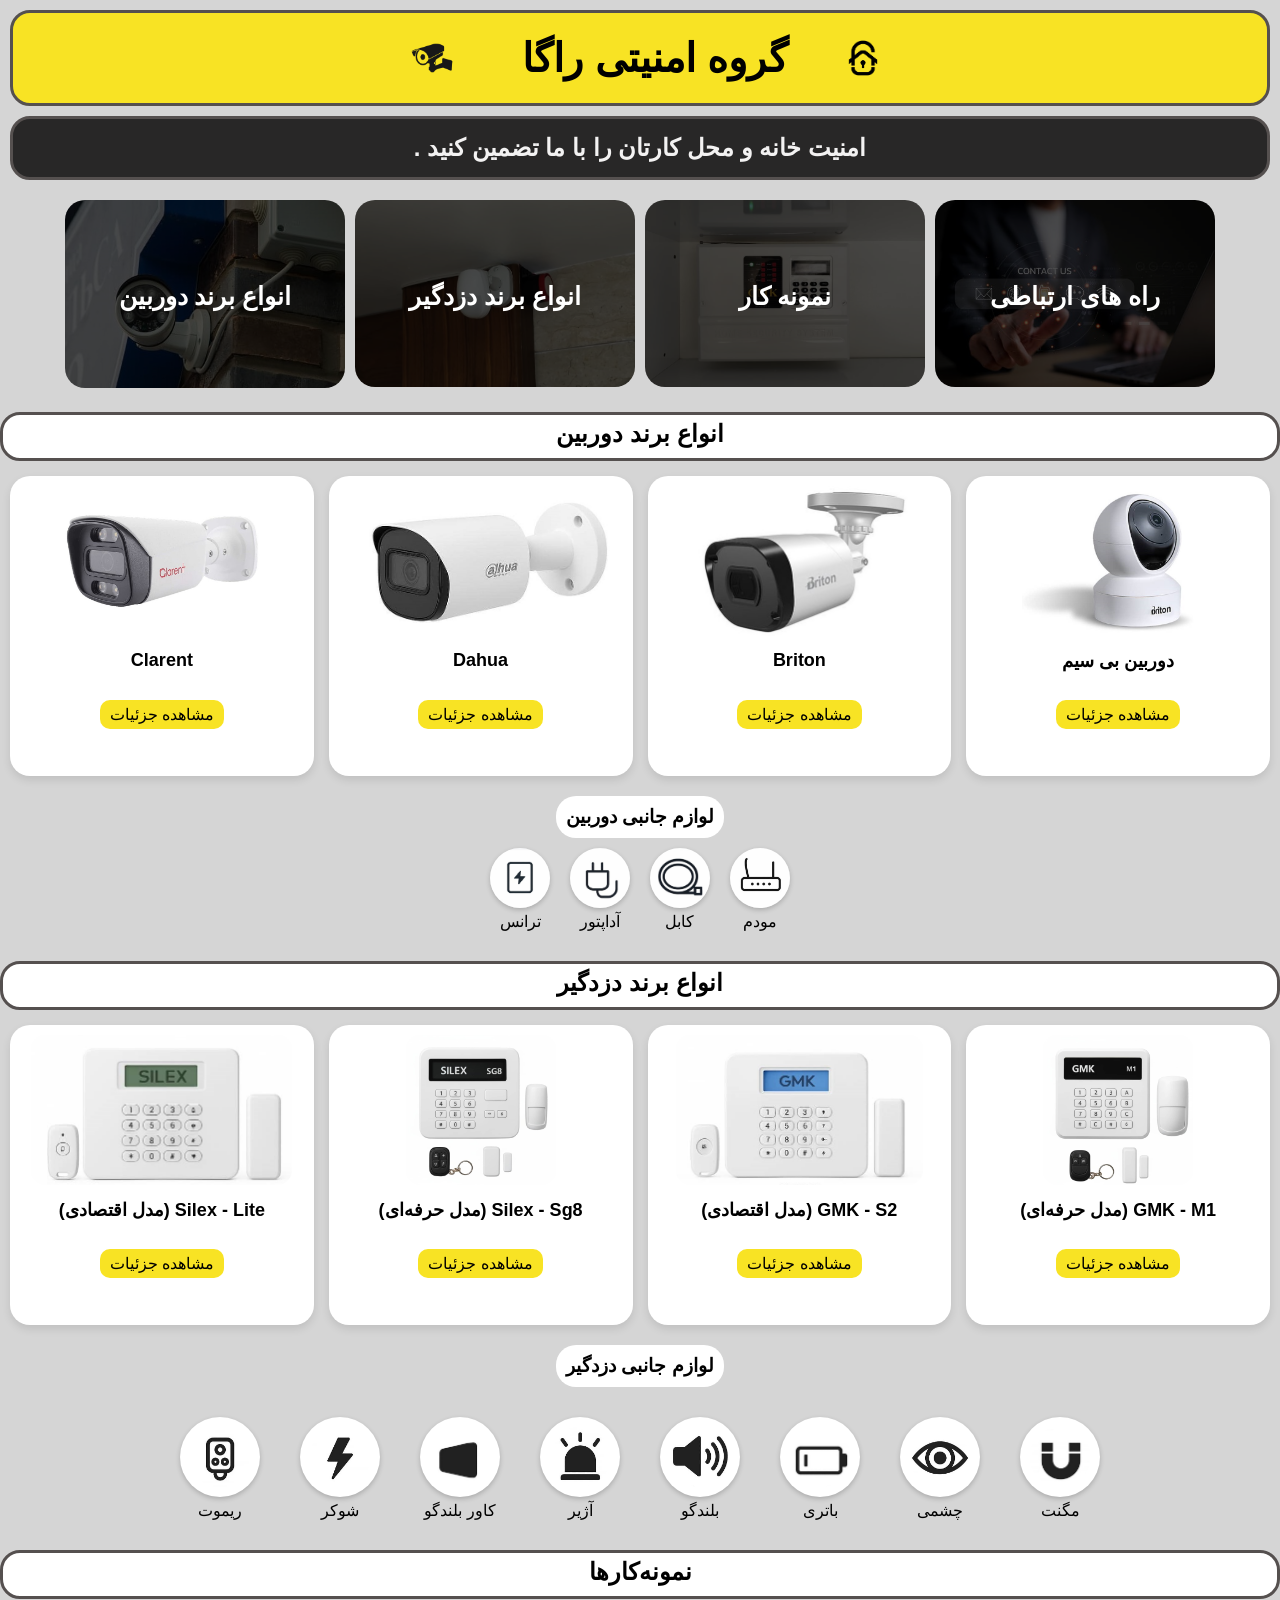
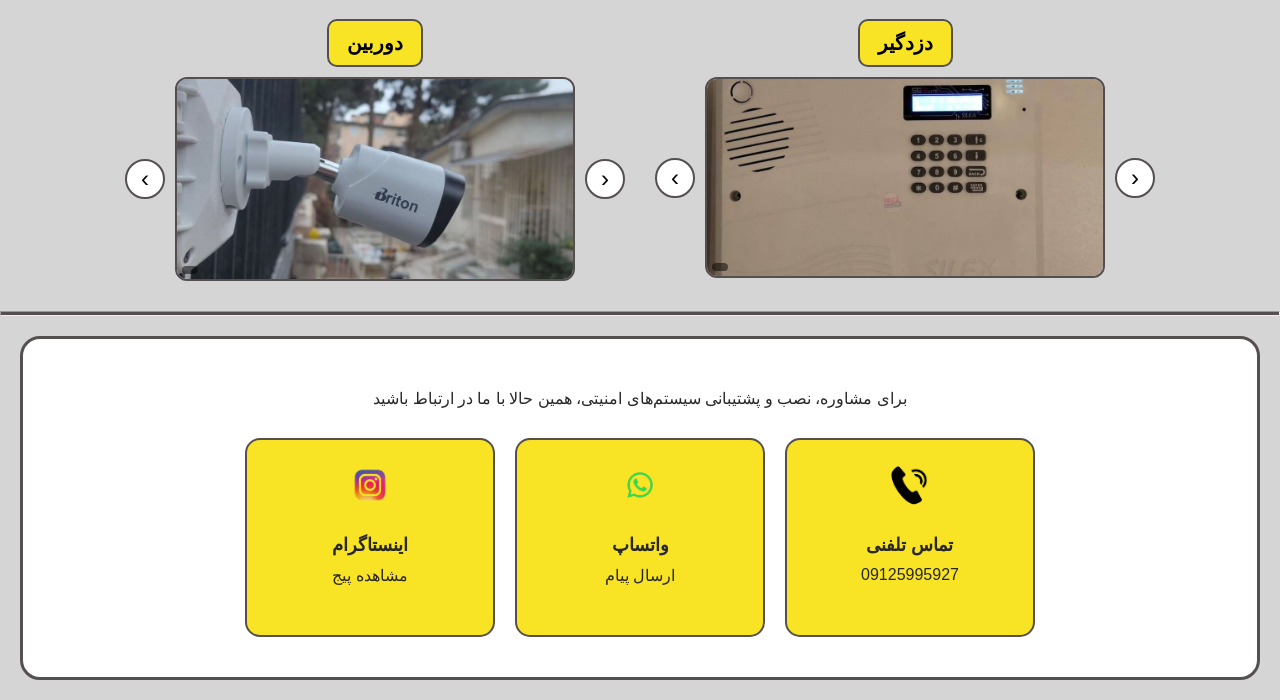
<file: index.html>
<!DOCTYPE html>
<html lang="fa" dir="rtl">

<head>

    <meta charset="UTF-8">

    <meta name="viewport" content="width=device-width, initial-scale=1.0">

    <title>Raga CCTV | Raga Security System | گروه امنیتی راگا</title>

    <meta name="description"
        content="Raga CCTV | گروه امنیتی راگا، سیستم‌های امنیتی، دوربین مداربسته، دزدگیر و تجهیزات حفاظتی.">

    <meta name="robots" content="index, follow">

    <link rel="canonical" href="https://ragacctv.ir/">

    <link rel="stylesheet" href="css/styles.css">


    <!-- Open Graph -->

    <meta property="og:title"
        content="Raga CCTV | گروه امنیتی راگا">

    <meta property="og:description"
        content="Raga CCTV | سیستم‌های امنیتی، دوربین مداربسته، دزدگیر و تجهیزات حفاظتی">

    <meta property="og:url"
        content="https://ragacctv.ir/">

    <meta property="og:type"
        content="website">


    <!-- معرفی برند به موتورهای جستجو -->

    <script type="application/ld+json">
    {
        "@context": "https://schema.org",
        "@type": "Organization",
        "name": "Raga CCTV",
        "alternateName": "گروه امنیتی راگا",
        "url": "https://ragacctv.ir/"
    }
    </script>

</head>


<body>


<header>

    <img class="logo left-logo"
         src="img/alarm.png"
         alt="دزدگیر">

    <h1>گروه امنیتی راگا</h1>

    <img class="logo right-logo"
         src="img/cam.png"
         alt="دوربین">

</header>



<section class="intro">

    <h2>امنیت خانه و محل کارتان را با ما تضمین کنید .</h2>

</section>



<section class="menu">

    <div class="menu-item">

        <img src="img/contactus.jpg"
             alt="با ما تماس بگیرید">

        <a href="#contactus"
           class="overlay-text">
            راه های ارتباطی
        </a>

    </div>


    <div class="menu-item">

        <img src="img/samplemenue.jpg"
             alt="نمونه کار">

        <a href="#worksample"
           class="overlay-text">
            نمونه کار
        </a>

    </div>


    <div class="menu-item">

        <img src="img/alarm.jpg"
             alt="دزدگیر">

        <a href="#alarmtype"
           class="overlay-text">
            انواع برند دزدگیر
        </a>

    </div>


    <div class="menu-item">

        <img src="img/anothercam.jpeg"
             alt="دوربین">

        <a href="#camtype"
           class="overlay-text">
            انواع برند دوربین
        </a>

    </div>

</section>



<section id="camtype">

    <h2 class="section-title">
        انواع برند دوربین
    </h2>


    <div class="products">


        <div class="card">

            <img src="img/babycam.jpeg"
                 alt="دوربین بی سیم">

            <h3>دوربین بی سیم</h3>

            <a href="cameras.html#wireless"
               class="btn">
                مشاهده جزئیات
            </a>

        </div>


        <div class="card">

            <img src="img/briton.jpeg"
                 alt="Briton">

            <h3>Briton</h3>

            <a href="cameras.html#briton"
               class="btn">
                مشاهده جزئیات
            </a>

        </div>


        <div class="card">

            <img src="img/dahua.jpeg"
                 alt="Dahua">

            <h3>Dahua</h3>

            <a href="cameras.html#dahua"
               class="btn">
                مشاهده جزئیات
            </a>

        </div>


        <div class="card">

            <img src="img/clarent.jpeg"
                 alt="Clarent">

            <h3>Clarent</h3>

            <a href="cameras.html#clarent"
               class="btn">
                مشاهده جزئیات
            </a>

        </div>

    </div>



    <h3 class="accessories-title">
        لوازم جانبی دوربین
    </h3>


    <div class="accessories">


        <div class="accessory">

            <img src="img/modem.jpeg"
                 alt="مودم">

            <p>مودم</p>

        </div>


        <div class="accessory">

            <img src="img/cable.jpeg"
                 alt="کابل">

            <p>کابل</p>

        </div>


        <div class="accessory">

            <img src="img/adaptor.jpeg"
                 alt="آداپتور">

            <p>آداپتور</p>

        </div>


        <div class="accessory">

            <img src="img/trans.jpeg"
                 alt="ترانس">

            <p>ترانس</p>

        </div>

    </div>

</section>



<section id="alarmtype">

    <h2 class="section-title">
        انواع برند دزدگیر
    </h2>


    <div class="products">


        <div class="card">

            <img src="img/gmkm1.jpeg"
                 alt="GMK M1">

            <h3>
                GMK - M1 (مدل حرفه‌ای)
            </h3>

            <a href="alarms.html#m1"
               class="btn">
                مشاهده جزئیات
            </a>

        </div>


        <div class="card">

            <img src="img/gmks2.jpeg"
                 alt="GMK S2">

            <h3>
                GMK - S2 (مدل اقتصادی)
            </h3>

            <a href="alarms.html#s2"
               class="btn">
                مشاهده جزئیات
            </a>

        </div>


        <div class="card">

            <img src="img/silexsg8.jpeg"
                 alt="Silex Lite">

            <h3>
                Silex - Sg8 (مدل حرفه‌ای)
            </h3>

            <a href="alarms.html#pro"
               class="btn">
                مشاهده جزئیات
            </a>

        </div>


        <div class="card">

            <img src="img/silexlite.jpeg"
                 alt="Silex Sg8">

            <h3>
                Silex - Lite (مدل اقتصادی)
            </h3>

            <a href="alarms.html#lite"
               class="btn">
                مشاهده جزئیات
            </a>

        </div>

    </div>



    <h3 class="accessories-title">
        لوازم جانبی دزدگیر
    </h3>


    <div class="alarm-accessories">


        <div class="accessory">

            <img src="img/magal.jpeg"
                 alt="مگنت">

            <p>مگنت</p>

        </div>


        <div class="accessory">

            <img src="img/eyeal.jpeg"
                 alt="چشمی">

            <p>چشمی</p>

        </div>


        <div class="accessory">

            <img src="img/batal.jpeg"
                 alt="باتری">

            <p>باتری</p>

        </div>


        <div class="accessory">

            <img src="img/speakal.jpeg"
                 alt="بلندگو">

            <p>بلندگو</p>

        </div>


        <div class="accessory">

            <img src="img/alal.jpeg"
                 alt="آژیر">

            <p>آژیر</p>

        </div>


        <div class="accessory">

            <img src="img/coval.jpeg"
                 alt="کاور بلندگو">

            <p>کاور بلندگو</p>

        </div>


        <div class="accessory">

            <img src="img/shockal.jpeg"
                 alt="شوکر">

            <p>شوکر</p>

        </div>


        <div class="accessory">

            <img src="img/remoteal.jpeg"
                 alt="ریموت">

            <p>ریموت</p>

        </div>

    </div>

</section>



<section id="worksample"
         class="portfolio">


    <h2 class="section-title">
        نمونه‌کارها
    </h2>



    <div class="row">


        <!-- ستون چپ: دزدگیر -->

        <div class="column">


            <div class="filters">

                <button class="filter-btn is-active"
                        data-filter="alarm">

                    دزدگیر

                </button>

            </div>



            <div class="carousel"
                 id="alarm-carousel">


                <button class="nav prev">
                    ‹
                </button>



                <div class="stage">

                    <img id="alarm-image"
                         src=""
                         alt="دزدگیر">

                    <div class="caption"
                         id="alarm-caption">
                    </div>

                </div>



                <button class="nav next">
                    ›
                </button>


            </div>

        </div>





        <!-- ستون راست: دوربین -->

        <div class="column">


            <div class="filters">

                <button class="filter-btn is-active"
                        data-filter="camera">

                    دوربین

                </button>

            </div>



            <div class="carousel"
                 id="camera-carousel">


                <button class="nav prev">
                    ‹
                </button>



                <div class="stage">

                    <img id="camera-image"
                         src=""
                         alt="دوربین">

                    <div class="caption"
                         id="camera-caption">
                    </div>

                </div>



                <button class="nav next">
                    ›
                </button>


            </div>

        </div>


    </div>

</section>



<hr>



<section id="contactus">


    <p>
        برای مشاوره، نصب و پشتیبانی سیستم‌های امنیتی، همین حالا با ما در ارتباط باشید
    </p>



    <div class="contact-cards">


        <div class="contact-card">

            <a href="tel:09125995927">

                <img src="img/download.png"
                     alt="تلفن">

                <h3>
                    تماس تلفنی
                </h3>

                <p>
                    09125995927
                </p>

            </a>

        </div>



        <div class="contact-card">

            <a href="https://wa.me/989125995267"
               target="_blank"
               rel="noopener noreferrer">

                <img src="img/wassaplogo-removebg-preview.png"
                     alt="Whatsapp">

                <h3>
                    واتساپ
                </h3>

                <p>
                    ارسال پیام
                </p>

            </a>

        </div>



        <div class="contact-card">

            <a href="https://instagram.com/cctv.raga"
               target="_blank"
               rel="noopener noreferrer">

                <img src="img/instalogo-removebg-preview.png"
                     alt="Instagram">

                <h3>
                    اینستاگرام
                </h3>

                <p>
                    مشاهده پیج
                </p>

            </a>

        </div>


    </div>

</section>



<script src="js/portfolio.js"></script>

</body>

</html>
</file>
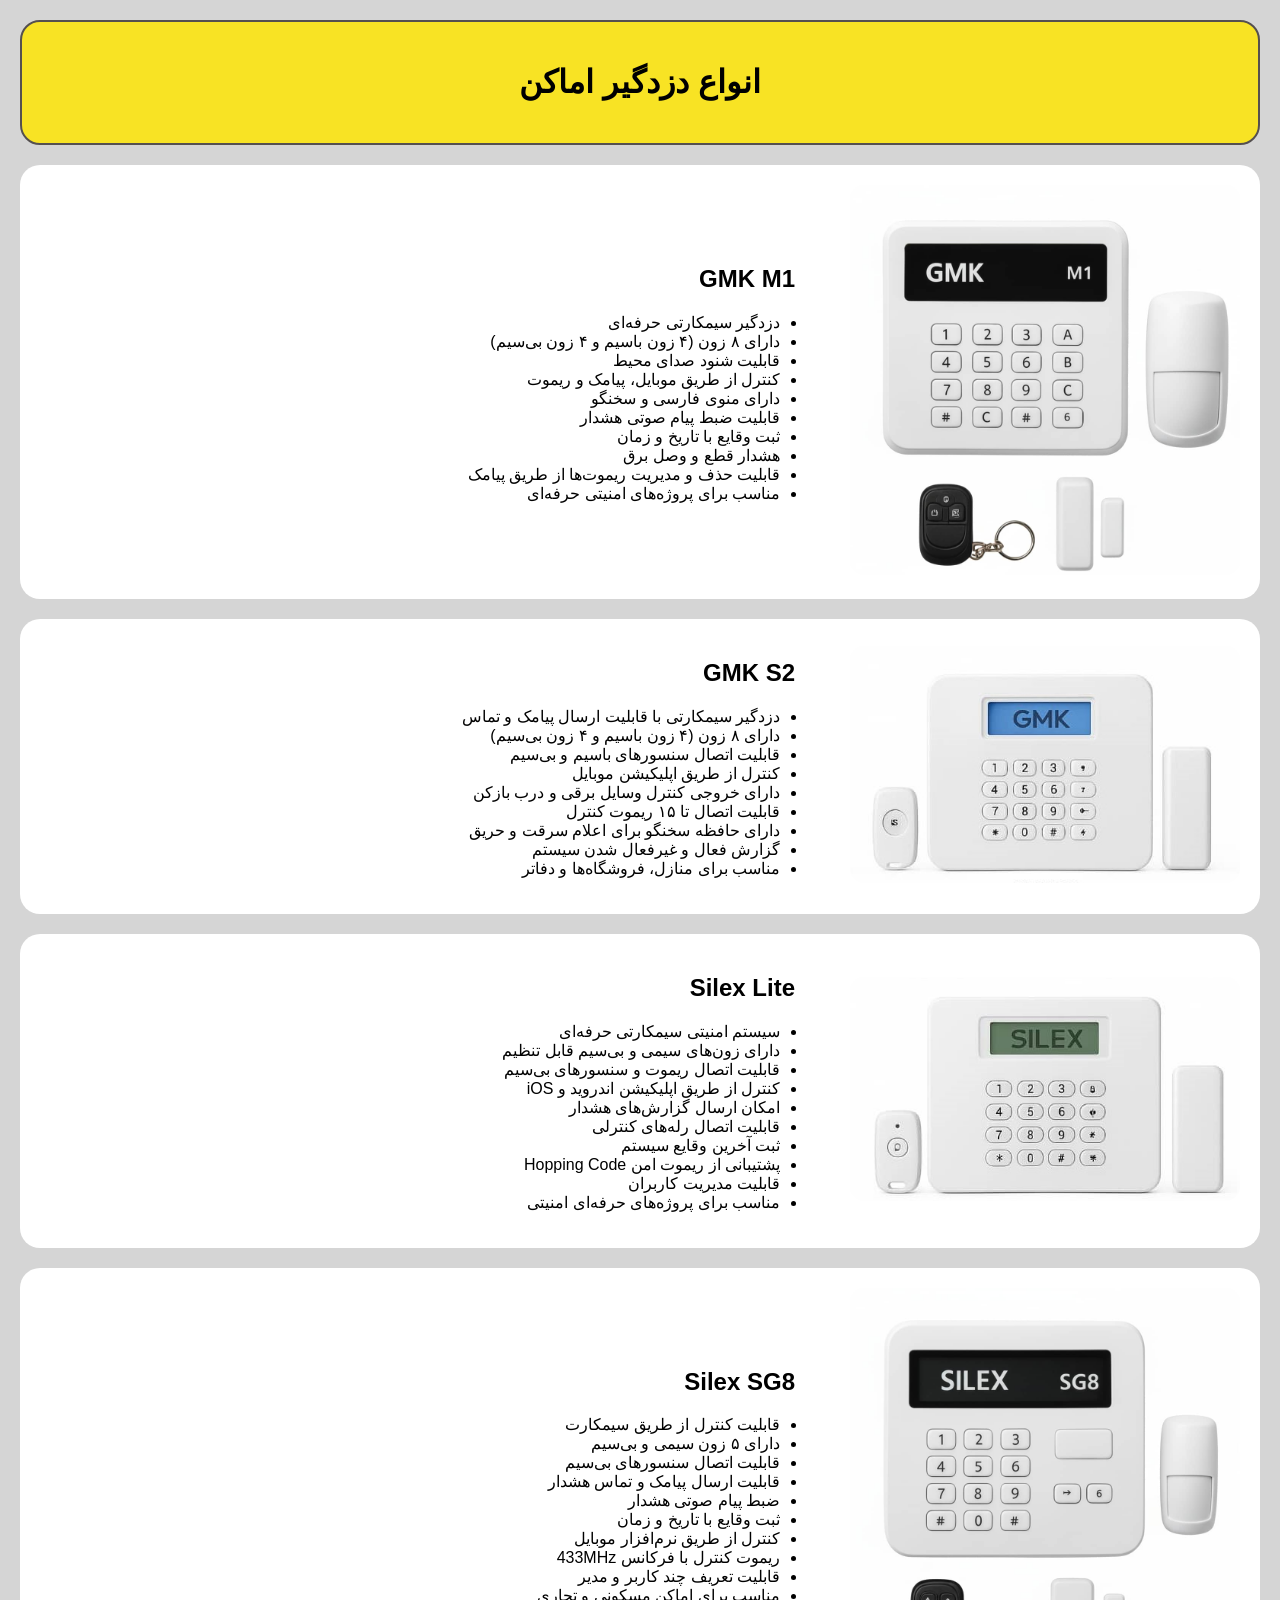
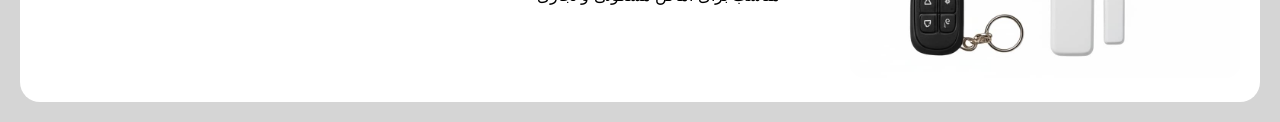
<file: alarms.html>
<!DOCTYPE html>
<html lang="fa" dir="rtl">

<head>
<meta charset="UTF-8">
<meta name="viewport" content="width=device-width, initial-scale=1.0">

<title>انواع دزدگیر</title>

<link rel="stylesheet" href="css/details.css">

</head>

<body>

<header>
    <h1>انواع دزدگیر اماکن</h1>
</header>

<section class="product">

    <div class="product-image">
        <img src="img/gmkm1.jpeg">
    </div>

    <div class="product-info">

        <h2>GMK M1</h2>
<ul>
  <li>دزدگیر سیمکارتی حرفه‌ای</li>
  <li>دارای ۸ زون (۴ زون باسیم و ۴ زون بی‌سیم)</li>
  <li>قابلیت شنود صدای محیط</li>
  <li>کنترل از طریق موبایل، پیامک و ریموت</li>
  <li>دارای منوی فارسی و سخنگو</li>
  <li>قابلیت ضبط پیام صوتی هشدار</li>
  <li>ثبت وقایع با تاریخ و زمان</li>
  <li>هشدار قطع و وصل برق</li>
  <li>قابلیت حذف و مدیریت ریموت‌ها از طریق پیامک</li>
  <li>مناسب برای پروژه‌های امنیتی حرفه‌ای</li>
</ul>

    </div>

</section>

<section class="product">

    <div class="product-image">
        <img src="img/gmks2.jpeg">
    </div>

    <div class="product-info">

        <h2>GMK S2</h2>

        <ul>
  <li>دزدگیر سیمکارتی با قابلیت ارسال پیامک و تماس</li>
  <li>دارای ۸ زون (۴ زون باسیم و ۴ زون بی‌سیم)</li>
  <li>قابلیت اتصال سنسورهای باسیم و بی‌سیم</li>
  <li>کنترل از طریق اپلیکیشن موبایل</li>
  <li>دارای خروجی کنترل وسایل برقی و درب بازکن</li>
  <li>قابلیت اتصال تا ۱۵ ریموت کنترل</li>
  <li>دارای حافظه سخنگو برای اعلام سرقت و حریق</li>
  <li>گزارش فعال و غیرفعال شدن سیستم</li>
  <li>مناسب برای منازل، فروشگاه‌ها و دفاتر</li>
</ul>

    </div>

</section>

<section class="product">

    <div class="product-image">
        <img src="img/silexlite.jpeg">
    </div>

    <div class="product-info">

        <h2>Silex Lite</h2>
<ul>
  <li>سیستم امنیتی سیمکارتی حرفه‌ای</li>
  <li>دارای زون‌های سیمی و بی‌سیم قابل تنظیم</li>
  <li>قابلیت اتصال ریموت و سنسورهای بی‌سیم</li>
  <li>کنترل از طریق اپلیکیشن اندروید و iOS</li>
  <li>امکان ارسال گزارش‌های هشدار</li>
  <li>قابلیت اتصال رله‌های کنترلی</li>
  <li>ثبت آخرین وقایع سیستم</li>
  <li>پشتیبانی از ریموت امن Hopping Code</li>
  <li>قابلیت مدیریت کاربران</li>
  <li>مناسب برای پروژه‌های حرفه‌ای امنیتی</li>
</ul>

    </div>

</section>

<section class="product">

    <div class="product-image">
        <img src="img/silexsg8.jpeg">
    </div>

    <div class="product-info">

        <h2>Silex SG8</h2>

       <ul>
  <li>قابلیت کنترل از طریق سیمکارت</li>
  <li>دارای ۵ زون سیمی و بی‌سیم</li>
  <li>قابلیت اتصال سنسورهای بی‌سیم</li>
  <li>قابلیت ارسال پیامک و تماس هشدار</li>
  <li>ضبط پیام صوتی هشدار</li>
  <li>ثبت وقایع با تاریخ و زمان</li>
  <li>کنترل از طریق نرم‌افزار موبایل</li>
  <li>ریموت کنترل با فرکانس 433MHz</li>
  <li>قابلیت تعریف چند کاربر و مدیر</li>
  <li>مناسب برای اماکن مسکونی و تجاری</li>
       </ul>

    </div>

</section>

</body>
</html>
</file>
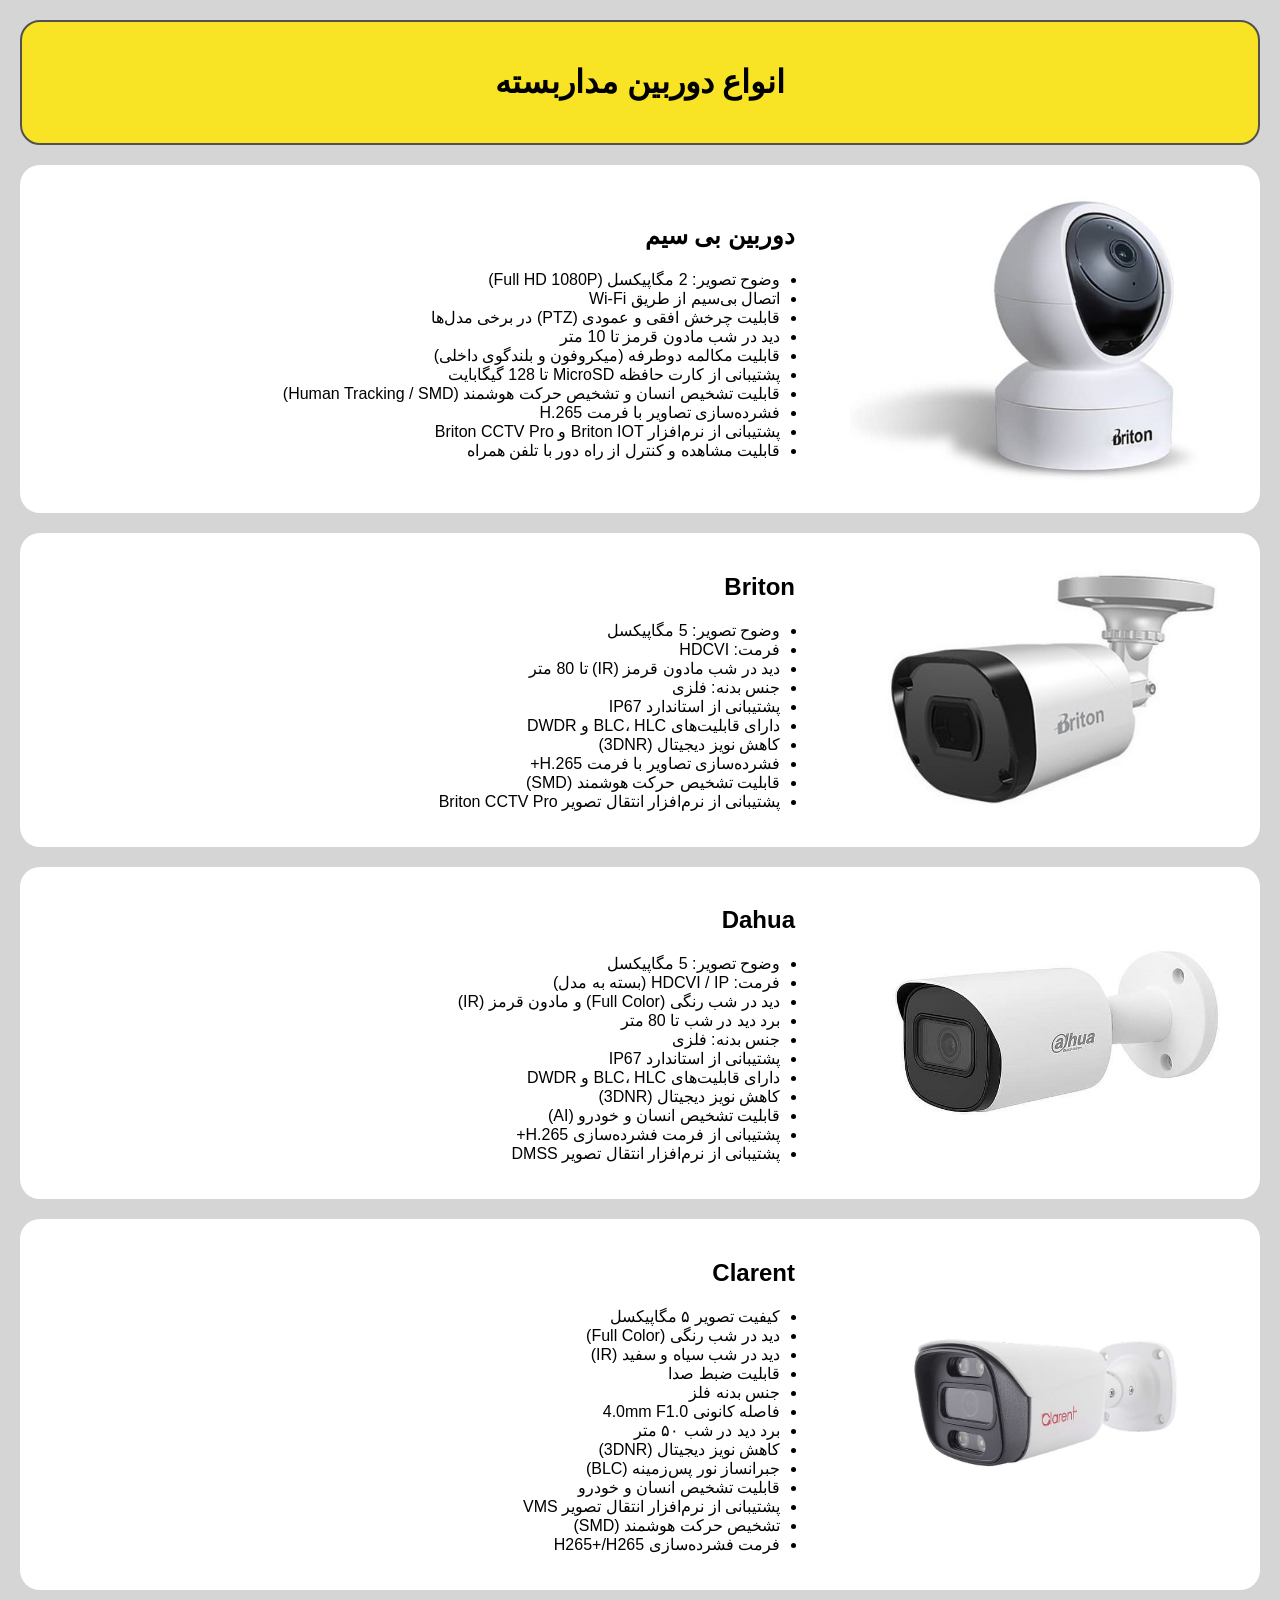
<file: cameras.html>
<!DOCTYPE html>
<html lang="fa" dir="rtl">

<head>
<meta charset="UTF-8">
<meta name="viewport" content="width=device-width, initial-scale=1.0">

<title>انواع دوربین</title>

<link rel="stylesheet" href="css/details.css">

</head>

<body>

<header>
    <h1>انواع دوربین مداربسته</h1>
</header>

<section class="product">

    <div class="product-image">
        <img src="img/babycam.jpeg">
    </div>

    <div class="product-info">

        <h2>دوربین بی سیم</h2>
          <ul>
            <li>وضوح تصویر: 2 مگاپیکسل (Full HD 1080P)</li>
            <li>اتصال بی‌سیم از طریق Wi-Fi</li>
            <li>قابلیت چرخش افقی و عمودی (PTZ) در برخی مدل‌ها</li>
            <li>دید در شب مادون قرمز تا 10 متر</li>
            <li>قابلیت مکالمه دوطرفه (میکروفون و بلندگوی داخلی)</li>
            <li>پشتیبانی از کارت حافظه MicroSD تا 128 گیگابایت</li>
            <li>قابلیت تشخیص انسان و تشخیص حرکت هوشمند (Human Tracking / SMD)</li>
            <li>فشرده‌سازی تصاویر با فرمت H.265</li>
            <li>پشتیبانی از نرم‌افزار Briton IOT و Briton CCTV Pro</li>
            <li>قابلیت مشاهده و کنترل از راه دور با تلفن همراه</li>
          </ul>
    </div>

</section>

<section class="product">

    <div class="product-image">
        <img src="img/briton.jpeg">
    </div>

    <div class="product-info">

        <h2>Briton</h2>
           <ul>
  <li>وضوح تصویر: 5 مگاپیکسل</li>
  <li>فرمت: HDCVI</li>
  <li>دید در شب مادون قرمز (IR) تا 80 متر</li>
  <li>جنس بدنه: فلزی</li>
  <li>پشتیبانی از استاندارد IP67</li>
  <li>دارای قابلیت‌های BLC، HLC و DWDR</li>
  <li>کاهش نویز دیجیتال (3DNR)</li>
  <li>فشرده‌سازی تصاویر با فرمت H.265+</li>
  <li>قابلیت تشخیص حرکت هوشمند (SMD)</li>
  <li>پشتیبانی از نرم‌افزار انتقال تصویر Briton CCTV Pro</li>
</ul>
    </div>

</section>

<section class="product">

    <div class="product-image">
        <img src="img/dahua.jpeg">
    </div>

    <div class="product-info">

        <h2>Dahua</h2>

            <ul>
  <li>وضوح تصویر: 5 مگاپیکسل</li>
  <li>فرمت: HDCVI / IP (بسته به مدل)</li>
  <li>دید در شب رنگی (Full Color) و مادون قرمز (IR)</li>
  <li>برد دید در شب تا 80 متر</li>
  <li>جنس بدنه: فلزی</li>
  <li>پشتیبانی از استاندارد IP67</li>
  <li>دارای قابلیت‌های BLC، HLC و DWDR</li>
  <li>کاهش نویز دیجیتال (3DNR)</li>
  <li>قابلیت تشخیص انسان و خودرو (AI)</li>
  <li>پشتیبانی از فرمت فشرده‌سازی H.265+</li>
  <li>پشتیبانی از نرم‌افزار انتقال تصویر DMSS</li>
</ul>
    </div>

</section>

<section class="product">

    <div class="product-image">
        <img src="img/clarent.jpeg">
    </div>

    <div class="product-info">

        <h2>Clarent</h2>

           <ul>
  <li>کیفیت تصویر ۵ مگاپیکسل</li>
  <li>دید در شب رنگی (Full Color)</li>
  <li>دید در شب سیاه و سفید (IR)</li>
  <li>قابلیت ضبط صدا</li>
  <li>جنس بدنه فلز</li>
  <li>فاصله کانونی 4.0mm F1.0</li>
  <li>برد دید در شب ۵۰ متر</li>
  <li>کاهش نویز دیجیتال (3DNR)</li>
  <li>جبرانساز نور پس‌زمینه (BLC)</li>
  <li>قابلیت تشخیص انسان و خودرو</li>
  <li>پشتیبانی از نرم‌افزار انتقال تصویر VMS</li>
  <li>تشخیص حرکت هوشمند (SMD)</li>
  <li>فرمت فشرده‌سازی H265+/H265</li>
</ul>

    </div>

</section>

</body>
</html>
</file>
<file: css/styles.css>
:root{
    --yellow: #f8e324;
    --blackish: #282727;
    --border: #55504f;
}

*{
    margin: 0;
    padding: 0;
    box-sizing: border-box;
}
html, body{
    width: 100%;
    overflow-x: hidden;
}

body{
    font-family: sans-serif;
    background: #d5d5d5;
    scroll-behavior: smooth;    
}

/* Header */
header{
    display: flex;
    justify-content: center;
    align-items: center;
    gap: 50px;
    background: var(--yellow);
    border-radius: 20px;
    border: 3px solid var(--border);
    margin: 10px;
    padding: 5px 20px;
}

header h1{
    font-size: 40px;
}

.logo{
    width: 50px;
    height: 50px;
}
.right-logo{
    width: 80px;
    height: 80px;
}
/* Intro */
.intro{
    text-align: center;
    background: var(--blackish);
    color: #f3f2f2;
    border-radius: 20px;
    margin: 10px;
    padding: 15px;
    border: 3px solid var(--border);
}

/* Menu */
a{
    text-decoration: none;
}
.menu{
    display: flex;
    justify-content: center;
    flex-wrap: wrap;
    gap: 10px;
    margin: 20px 0;
}

.menu-item{
    position: relative;
}

.menu-item img{
    width: 280px;
    border-radius: 20px;
    filter: brightness(30%);
    transition: 0.4s;
    object-fit: cover;
}

.menu-item:hover img{
    filter: brightness(50%);
    transform: scale(1.05);
}

.overlay-text{
    position: absolute;
    top: 50%;
    left: 50%;
    transform: translate(-50%, -50%);
    color: white;
    font-weight: 600;
    font-size: 25px;
    white-space: nowrap;
}

/* Section Titles */
.section-title{
    text-align: center;
    background: white;
    border-radius: 20px;
    margin: 10px auto;
    padding: 5px;
    padding-bottom: 10px;
    border: 3px solid var(--border);
}

/* Products */
.products{
    display: grid;
    grid-template-columns: repeat(auto-fit, minmax(250px, 1fr));
    gap: 15px;
    margin: 15px 10px;
}

.card{
    background: white;
    text-align: center;
    border-radius: 20px;
    padding: 10px;
    box-shadow: 0 4px 8px rgba(0,0,0,0.1);
    transition: 0.3s;
    flex-direction: column;
    height: 300px;
}

.card:hover{
    transform: translateY(-5px);
}

.card img{
    max-width: 100%;
    height: 150px;
    object-fit: contain;
    border-radius: 15px;
}
.card h3{
    font-size: 18px;
    margin: 10px 0 5px 0;
    min-height: 40px;
}
.btn{
    text-decoration: none;
    background: var(--yellow);
    color: black;
    border-radius: 10px;
    padding: 5px 10px;
    display: inline-block;
    margin-top: 5px;
    transition: transform 0.3s;
}

.btn:hover{
    transform: scale(1.1);
}

/* Accessories */
.accessories-title{
    text-align: center;
    background: white;
    border-radius: 20px;
    padding: 10px;
    margin: 20px auto 10px;
    width: fit-content;
}

.accessories{
    display: flex;
    flex-wrap: wrap;
    justify-content: center;
    gap: 20px;
    margin-bottom: 30px;
}
.accessory{
    text-align: center;
}

.accessory img{
    height: 60px;
    border-radius: 50%;
    box-shadow: 0 2px 5px rgba(0,0,0,0.2);
}
.alarm-accessories{
    display: flex;
    flex-wrap: nowrap;
    justify-content: center;
    gap: 20px;
    padding: 20px;
    border-radius: 20px;
    margin: 10px;
}
.alarm-accessories .accessory{
    width: 100px;
    text-align: center;
}
.alarm-accessories .accessory img {
    background: white;
    width: 80px;
    height: 80px;
    object-fit: cover;
    border-radius: 50%;
    padding: 10px;
    box-shadow: 0 2px 5px rgba(0,0,0,0.2);
}
.portfolio .row {
    display: flex;
    gap: 30px;
    justify-content: center;
    margin-top: 20px;
}

.column {
    flex: 1;
    max-width: 500px; /* اندازه جمع و جور */
}

/* فیلتر */
.filters {
    display: flex;
    justify-content: center;
    gap: 10px;
    margin-bottom: 10px;
}

.filter-btn {
    border: 2px solid var(--border);
    background: white;
    padding: 10px 18px;
    border-radius: 10px;
    font-size: 20px;
    cursor: pointer;
    transition: 0.3s;
}
.filter-btn:hover { background: var(--yellow); }
.filter-btn.is-active {
    background: var(--yellow);
    font-weight: bold;
}

/* اسلایدشو */
.carousel {
    display: grid;
    grid-template-columns: 40px 1fr 40px;
    align-items: center;
    gap: 10px;
}

.nav {
    height: 40px;
    width: 40px;
    border-radius: 50%;
    border: 2px solid var(--border);
    background: white;
    font-size:24px;
    cursor: pointer;
}
.nav:hover { background: var(--yellow); }

.stage {
    position: relative;
    border: 2px solid var(--border);
    border-radius: 12px;
    overflow: hidden;
    min-height: 200px;
    display: flex;
    justify-content: center;
    align-items: center;
}

.stage img {
    max-width: 100%;
    max-height: 200px;
    object-fit: cover;
}

.caption {
    position: absolute;
    bottom: 5px;
    left: 5px;
    background: rgba(0,0,0,0.5);
    color: white;
    padding: 4px 8px;
    border-radius: 5px;
    font-size: 12px;
}
/* Contact */
#contactus{
    text-align: center;
    padding: 40px 10px;
    margin-bottom: 30px;
}
#contactus ul{
    list-style: none;
    margin-top: 10px;
}
#contactus li{
    margin: 5px 0;
}
hr{
    margin-top: 30px;
    height: 5px;
    background-color: var(--border);
}
/* Contact Section */
#contactus{
    text-align: center;
    padding: 40px 20px;
    margin: 20px;
    background: white;
    border-radius: 20px;
    border: 3px solid var(--border);
}

#contactus p{
    margin: 10px 0 30px;
    color: var(--blackish);
    font-size: 16px;
}

.contact-cards{
    display: flex;
    justify-content: center;
    gap: 20px;
    flex-wrap: wrap;
}

.contact-card{
    background: var(--yellow);
    border: 2px solid var(--border);
    border-radius: 15px;
    padding: 20px;
    width: 250px;
    text-align: center;
    transition: transform 0.3s, box-shadow 0.3s;
}

.contact-card:hover{
    transform: translateY(-5px);
    box-shadow: 0 6px 12px rgba(0,0,0,0.2);
}

.contact-card a{
    text-decoration: none;
    color: inherit;
    display: block;
}

.contact-card img{
    width: 50px;
    height: 50px;
    margin-bottom: 10px;
}

.contact-card h3{
    margin: 10px 0;
    font-size: 18px;
    color: var(--blackish);
}

.contact-card p{
    font-size: 15px;
    color: #333;
}

/* 🔹 Media Queries */
/* 📱 نسخه موبایل */
@media (max-width: 576px) {

    /* هدر */
    header{
        gap: 10px;
        padding: 5px;
    }
    header h1{
        font-size: 22px;
        white-space: nowrap;
    }
    .logo{
        width: 40px;
        height: 40px;
    }
    .right-logo{
        width: 55px;
        height: 55px;
    }

    /* متن زیر هدر */
    .intro h2{
        font-size: 15px;
        white-space: normal; /* اجازه میده خط دوم هم بیفته */
        line-height: 1.2;
    }

    /* منو: ۲ ستون × ۲ ردیف با سایز بزرگتر */
    .menu{
        display: grid;
        grid-template-columns: repeat(2, 1fr);
        gap: 10px;
        justify-items: center;
    }
    .menu-item img{
        width: 160px;
        height: 130px;
    }
    .overlay-text{
        font-size: 16px;
        left: 50%;
        top: 50%;
        transform: translate(-50%, -50%);
        white-space: nowrap;
    }

    /* محصولات (دوربین و دزدگیر) */
    .products{
        grid-template-columns: repeat(2, 1fr);
        gap: 10px;
    }
    .card{
        height: auto; /* کوتاه تر بشه */
        padding: 5px;
    }
    .card img{
        height: 90px;
        object-fit: contain;
    }
    .card h3{
        font-size: 13px;
        min-height: auto;
    }
    .btn{
        font-size: 12px;
        padding: 3px 6px;
    }

    /* لوازم جانبی دوربین: توی یک خط */
    .accessories{
        flex-wrap: nowrap;
        justify-content: center;
        gap: 8px;
    }
    .accessories .accessory{
        width: 22%;
    }
    .accessories .accessory img{
        width: 50px;
        height: 50px;
    }
    .accessories .accessory p{
        font-size: 12px;
    }

    /* لوازم جانبی دزدگیر: ۴ ستون × ۲ ردیف */
    .alarm-accessories{
        flex-wrap: wrap;
        justify-content: center;
        gap: 8px;
    }
    .alarm-accessories .accessory{
        width: 22%;
    }
    .alarm-accessories .accessory img{
        width: 50px;
        height: 50px;
        padding: 5px;
    }
    .alarm-accessories .accessory p{
        font-size: 11px;
    }

    /* نمونه کارها: عمودی */
    .portfolio .row{
        flex-direction: column;
        gap: 20px;
    }

    /* تماس با ما */
    .contact-cards{
        display: flex;
        flex-direction: row; /* کنار هم */
        justify-content: space-between; /* فاصله مساوی */
        flex-wrap: nowrap; /* اجازه نده بره خط بعد */
        gap: 5px; /* فاصله کم بین کارت‌ها */
        width: 100%;
        box-sizing: border-box;
    }
    .contact-card h3{
        font-size: 14px;
    }
    .contact-card p{
        font-size: 12px;
    }
    .contact-card img{
        width: 30px;
        height: 30px;
    }
    .contact-card{
        width: 40%;
        margin: 0;
        padding: 0 5px;
    }
}
/* 📲 نسخه تبلت */
@media (min-width: 577px) and (max-width: 992px) {

    /* هدر */
    header h1{
        font-size: 28px;
    }
    .logo{
        width: 45px;
        height: 45px;
    }
    .right-logo{
        width: 65px;
        height: 65px;
    }

    /* متن زیر هدر */
    .intro h2{
        font-size: 18px;
    }

    /* منو */
    .menu-item img{
        width: 140px;
        height: 140px;
    }
    .overlay-text{
        font-size: 16px;
    }

    /* کارت محصولات */
    .products{
        grid-template-columns: repeat(2, 1fr);
    }
    .card img{
        height: 120px;
    }
    .card h3{
        font-size: 16px;
    }

    /* لوازم جانبی */
    .accessories,
    .alarm-accessories{
        flex-wrap: wrap;
        gap: 15px;
    }
    .accessory img{
        width: 70px;
        height: 70px;
    }
    .alarm-accessories .accessory img{
        width: 70px;
        height: 70px;
    }

    /* نمونه کارها */
    .portfolio .row{
        flex-direction: row;
        gap: 20px;
        justify-content: center;
    }
    .column{
        max-width: 400px;
    }

    /* تماس با ما */
    .contact-cards{
        display: flex;
        flex-wrap: nowrap;
        justify-content: center;
        gap: 10px;
    }
    .contact-card{
        width: 30%;
        padding: 10px;
    }
    .contact-card h3{
        font-size: 14px;
    }
    .contact-card p{
        font-size: 12px;
    }
    .contact-card img{
        width: 50px;
        height: 50px;
    }
}
</file>
<file: css/details.css>
:root{
    --yellow:#f8e324;
    --black:#282727;
    --border:#55504f;
}

body{
    margin:0;
    background:#d5d5d5;
    font-family:sans-serif;
}

header{
    background: var(--yellow);
    border: 2px solid var(--border);
    border-radius: 20px;
    margin: 20px;
    padding: 20px;
    text-align: center;
}

.product{

    background:white;

    margin:20px;

    padding:20px;

    border-radius:20px;

    display:flex;

    align-items:center;

    gap:30px;

    transition:.3s;
}

.product:hover{

    transform:translateY(-5px);
}

.product-image{

    flex:1;
}

.product-image img{

    width:100%;

    border-radius:15px;

    object-fit:cover;
}

.product-info{

    flex:2;
}

.product-info h2{
    margin-right: 25px;
    flex:2;
}

.product-info p{

    line-height: 2;
}

@media(max-width:768px){

.product{

    flex-direction:column;
}

}
</file>
